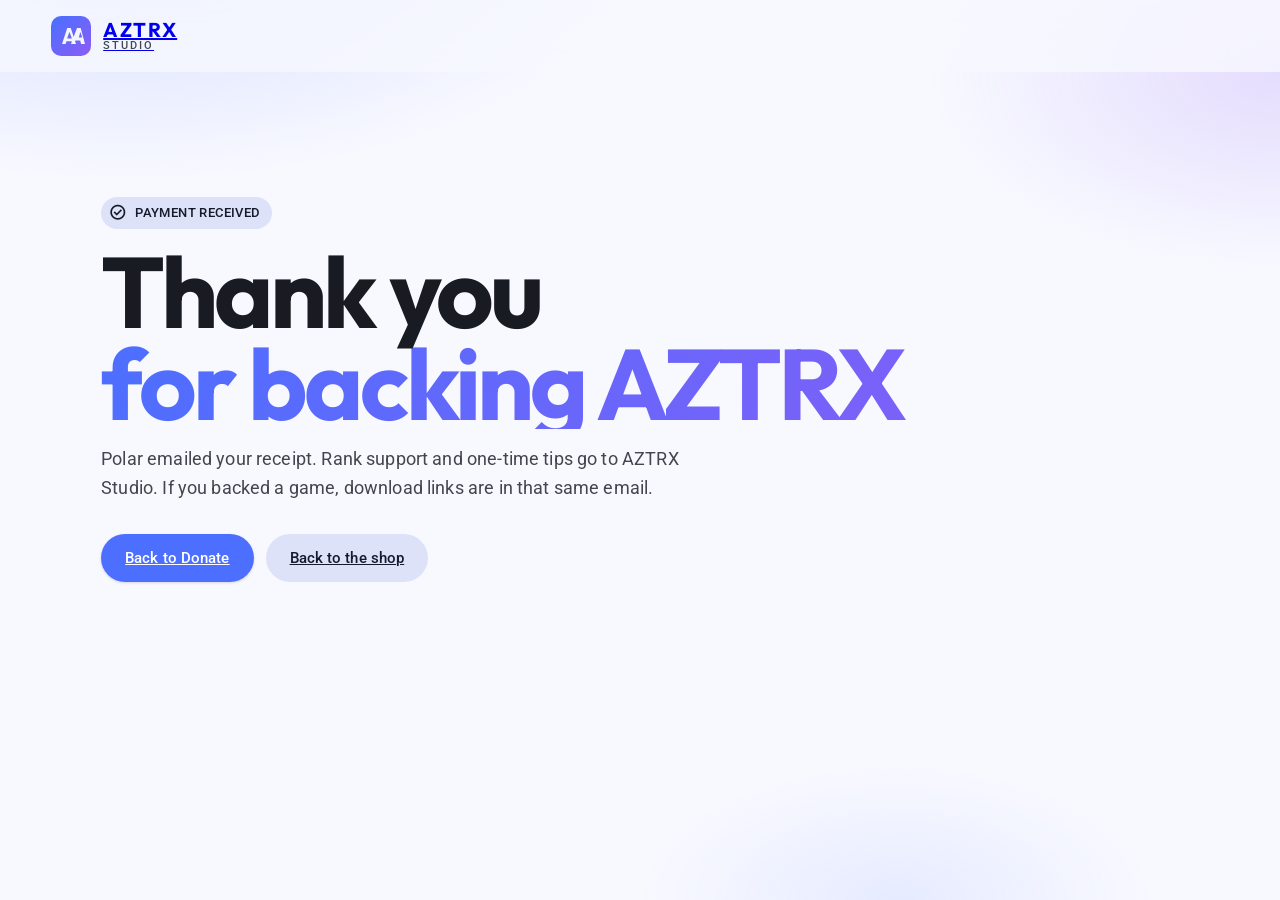
<file: thanks.html>
<!DOCTYPE html>
<html lang="en" data-theme="dark">
  <head>
    <meta charset="UTF-8" />
    <meta name="viewport" content="width=device-width, initial-scale=1" />
    <meta name="theme-color" content="#111318" />
    <title>Thank you — AZTRX Studio</title>
    <link rel="icon" href="assets/favicon.svg" type="image/svg+xml" />
    <script>
      (function () {
        var saved = localStorage.getItem("aztrx-theme");
        var theme = saved || (matchMedia("(prefers-color-scheme: light)").matches ? "light" : "dark");
        document.documentElement.dataset.theme = theme;
      })();
    </script>
    <link rel="preconnect" href="https://fonts.googleapis.com" />
    <link rel="preconnect" href="https://fonts.gstatic.com" crossorigin />
    <link href="https://fonts.googleapis.com/css2?family=Outfit:wght@600;700&family=Roboto:wght@400;500&display=swap" rel="stylesheet" />
    <link href="https://fonts.googleapis.com/css2?family=Material+Symbols+Outlined:opsz,wght,FILL,GRAD@24,400..600,0..1,0" rel="stylesheet" />
    <link rel="stylesheet" href="css/styles.css?v=3" />
  </head>
  <body>
    <header class="top-app-bar">
      <a class="brand" href="index.html">
        <img src="assets/logo.svg" alt="" width="40" height="40" />
        <span class="brand-lockup">
          <span class="brand-name">AZTRX</span>
          <span class="brand-tag">Studio</span>
        </span>
      </a>
    </header>
    <main class="hero" style="grid-template-columns: 1fr; min-height: 70vh">
      <div>
        <p class="kicker">
          <span class="material-symbols-outlined" aria-hidden="true">check_circle</span>
          Payment received
        </p>
        <h1>Thank you<span>for backing AZTRX</span></h1>
        <p class="lede">
          Polar emailed your receipt. Rank support and one-time tips go to AZTRX Studio.
          If you backed a game, download links are in that same email.
        </p>
        <div class="hero-actions">
          <a class="btn btn-filled" href="index.html#donate">Back to Donate</a>
          <a class="btn btn-tonal" href="index.html#shop">Back to the shop</a>
        </div>
      </div>
    </main>
  </body>
</html>
</file>
<file: css/styles.css>
:root {
  --md-sys-color-primary: #4c6fff;
  --md-sys-color-on-primary: #ffffff;
  --md-sys-color-primary-container: #dce3ff;
  --md-sys-color-on-primary-container: #00174a;
  --md-sys-color-secondary: #585e72;
  --md-sys-color-on-secondary: #ffffff;
  --md-sys-color-secondary-container: #dde2f9;
  --md-sys-color-on-secondary-container: #151b2c;
  --md-sys-color-tertiary: #8b5cf6;
  --md-sys-color-on-tertiary: #ffffff;
  --md-sys-color-tertiary-container: #efe0ff;
  --md-sys-color-on-tertiary-container: #270057;
  --md-sys-color-error: #ba1a1a;
  --md-sys-color-on-error: #ffffff;
  --md-sys-color-error-container: #ffdad6;
  --md-sys-color-on-error-container: #410002;
  --md-sys-color-surface: #f8f9ff;
  --md-sys-color-surface-dim: #d8dae4;
  --md-sys-color-surface-bright: #f8f9ff;
  --md-sys-color-surface-container-lowest: #ffffff;
  --md-sys-color-surface-container-low: #f2f3fd;
  --md-sys-color-surface-container: #ecedf7;
  --md-sys-color-surface-container-high: #e6e8f1;
  --md-sys-color-surface-container-highest: #e0e2ec;
  --md-sys-color-on-surface: #191b23;
  --md-sys-color-on-surface-variant: #44464f;
  --md-sys-color-outline: #74777f;
  --md-sys-color-outline-variant: #c4c6d0;
  --md-sys-color-inverse-surface: #2e3038;
  --md-sys-color-inverse-on-surface: #eff0fa;
  --md-sys-color-inverse-primary: #b4c5ff;
  --md-sys-color-scrim: #000000;
  --md-sys-color-shadow: #000000;

  --md-sys-shape-corner-extra-small: 8px;
  --md-sys-shape-corner-small: 12px;
  --md-sys-shape-corner-medium: 16px;
  --md-sys-shape-corner-large: 24px;
  --md-sys-shape-corner-extra-large: 28px;
  --md-sys-shape-corner-full: 999px;

  --md-sys-elevation-1: 0 1px 2px rgba(25, 27, 35, 0.08), 0 1px 3px 1px rgba(25, 27, 35, 0.05);
  --md-sys-elevation-2: 0 1px 2px rgba(25, 27, 35, 0.1), 0 2px 6px 2px rgba(25, 27, 35, 0.08);
  --md-sys-elevation-3: 0 4px 8px 3px rgba(25, 27, 35, 0.08), 0 1px 3px rgba(25, 27, 35, 0.12);

  --font-display: "Outfit", "Segoe UI", sans-serif;
  --font-body: "Roboto", "Segoe UI", sans-serif;
  --font-symbols: "Material Symbols Outlined";

  --page-gutter: clamp(1.25rem, 4vw, 4rem);
  --content-max: 1180px;
  --header-h: 72px;
  --ease-emphasized: cubic-bezier(0.2, 0, 0, 1);
  --ease-standard: cubic-bezier(0.2, 0, 0, 1);
}

[data-theme="dark"] {
  --md-sys-color-primary: #b4c5ff;
  --md-sys-color-on-primary: #002a75;
  --md-sys-color-primary-container: #2f4cc4;
  --md-sys-color-on-primary-container: #eaeeff;
  --md-sys-color-secondary: #c1c6dd;
  --md-sys-color-on-secondary: #2b3042;
  --md-sys-color-secondary-container: #414659;
  --md-sys-color-on-secondary-container: #dde2f9;
  --md-sys-color-tertiary: #d4bbff;
  --md-sys-color-on-tertiary: #3c0091;
  --md-sys-color-tertiary-container: #6d3ad4;
  --md-sys-color-on-tertiary-container: #f3e8ff;
  --md-sys-color-error: #ffb4ab;
  --md-sys-color-on-error: #690005;
  --md-sys-color-error-container: #93000a;
  --md-sys-color-on-error-container: #ffdad6;
  --md-sys-color-surface: #111318;
  --md-sys-color-surface-dim: #111318;
  --md-sys-color-surface-bright: #37393e;
  --md-sys-color-surface-container-lowest: #0c0e13;
  --md-sys-color-surface-container-low: #191b23;
  --md-sys-color-surface-container: #1d2027;
  --md-sys-color-surface-container-high: #282a31;
  --md-sys-color-surface-container-highest: #33353c;
  --md-sys-color-on-surface: #e2e2e9;
  --md-sys-color-on-surface-variant: #c4c6d0;
  --md-sys-color-outline: #8e9099;
  --md-sys-color-outline-variant: #44464f;
  --md-sys-color-inverse-surface: #e2e2e9;
  --md-sys-color-inverse-on-surface: #2e3038;
  --md-sys-color-inverse-primary: #3d5df0;
  --md-sys-elevation-1: 0 1px 2px rgba(0, 0, 0, 0.4), 0 1px 3px 1px rgba(0, 0, 0, 0.24);
  --md-sys-elevation-2: 0 1px 2px rgba(0, 0, 0, 0.4), 0 2px 6px 2px rgba(0, 0, 0, 0.3);
  --md-sys-elevation-3: 0 4px 8px 3px rgba(0, 0, 0, 0.32), 0 1px 3px rgba(0, 0, 0, 0.4);
}

*,
*::before,
*::after {
  box-sizing: border-box;
}

html {
  color-scheme: dark;
  scroll-behavior: smooth;
  scroll-padding-top: calc(var(--header-h) + 16px);
}

html[data-theme="light"] {
  color-scheme: light;
}

body {
  margin: 0;
  min-height: 100vh;
  font-family: var(--font-body);
  font-size: 1rem;
  line-height: 1.5;
  letter-spacing: 0.15px;
  color: var(--md-sys-color-on-surface);
  background: var(--md-sys-color-surface);
  overflow-x: hidden;
}

body::before {
  content: "";
  position: fixed;
  inset: 0;
  pointer-events: none;
  z-index: 0;
  background:
    radial-gradient(ellipse 70% 50% at 10% -10%, color-mix(in srgb, var(--md-sys-color-primary) 22%, transparent), transparent 60%),
    radial-gradient(ellipse 50% 40% at 100% 8%, color-mix(in srgb, var(--md-sys-color-tertiary) 18%, transparent), transparent 55%),
    radial-gradient(ellipse 40% 30% at 70% 100%, color-mix(in srgb, var(--md-sys-color-primary) 10%, transparent), transparent 50%);
}

img {
  max-width: 100%;
  display: block;
}

a:focus-visible,
button:focus-visible,
.chip:focus-visible,
.btn:focus-visible,
.icon-btn:focus-visible {
  outline: 2px solid var(--md-sys-color-primary);
  outline-offset: 3px;
}

button,
.btn {
  font-family: inherit;
}

.skip-link {
  position: absolute;
  left: 12px;
  top: -48px;
  z-index: 100;
  padding: 10px 16px;
  border-radius: var(--md-sys-shape-corner-full);
  background: var(--md-sys-color-primary);
  color: var(--md-sys-color-on-primary);
}

.skip-link:focus {
  top: 12px;
}

.material-symbols-outlined {
  font-family: var(--font-symbols);
  font-weight: 400;
  font-style: normal;
  font-size: 1.35rem;
  line-height: 1;
  letter-spacing: normal;
  text-transform: none;
  display: inline-block;
  white-space: nowrap;
  word-wrap: normal;
  direction: ltr;
  font-variation-settings: "FILL" 0, "wght" 500, "GRAD" 0, "opsz" 24;
  user-select: none;
}

.top-app-bar {
  position: sticky;
  top: 0;
  z-index: 40;
  display: flex;
  align-items: center;
  gap: 12px;
  height: var(--header-h);
  padding: 0 var(--page-gutter);
  background: color-mix(in srgb, var(--md-sys-color-surface) 78%, transparent);
  backdrop-filter: blur(20px) saturate(1.4);
  border-bottom: 1px solid transparent;
  transition: border-color 240ms var(--ease-standard), background 240ms var(--ease-standard);
}

.top-app-bar.is-scrolled {
  border-bottom-color: var(--md-sys-color-outline-variant);
  background: color-mix(in srgb, var(--md-sys-color-surface-container) 86%, transparent);
}

.brand {
  display: flex;
  align-items: center;
  gap: 12px;
  margin-right: auto;
}

.brand img {
  width: 40px;
  height: 40px;
}

.brand-lockup {
  display: flex;
  flex-direction: column;
  line-height: 1.05;
}

.brand-name {
  font-family: var(--font-display);
  font-weight: 700;
  font-size: 1.25rem;
  letter-spacing: 0.08em;
}

.brand-tag {
  font-size: 0.6875rem;
  font-weight: 500;
  letter-spacing: 0.18em;
  text-transform: uppercase;
  color: var(--md-sys-color-on-surface-variant);
}

.nav-pills {
  display: flex;
  gap: 4px;
  padding: 4px;
  border-radius: var(--md-sys-shape-corner-full);
  background: var(--md-sys-color-surface-container-high);
}

.nav-pills a {
  display: inline-flex;
  align-items: center;
  gap: 6px;
  padding: 8px 16px;
  border-radius: var(--md-sys-shape-corner-full);
  font-size: 0.875rem;
  font-weight: 500;
  letter-spacing: 0.1px;
  color: var(--md-sys-color-on-surface-variant);
  transition: background 180ms var(--ease-standard), color 180ms var(--ease-standard);
}

.nav-pills a:hover,
.nav-pills a:focus-visible {
  background: var(--md-sys-color-surface-container-highest);
  color: var(--md-sys-color-on-surface);
}

.icon-btn {
  width: 44px;
  height: 44px;
  border: 0;
  border-radius: var(--md-sys-shape-corner-full);
  background: transparent;
  color: var(--md-sys-color-on-surface-variant);
  display: grid;
  place-items: center;
  cursor: pointer;
  transition: background 180ms var(--ease-standard);
}

.icon-btn:hover,
.icon-btn:focus-visible {
  background: var(--md-sys-color-surface-container-highest);
  color: var(--md-sys-color-on-surface);
}

.main {
  position: relative;
  z-index: 1;
}

.hero {
  display: grid;
  grid-template-columns: 1.15fr 0.85fr;
  gap: clamp(2rem, 5vw, 4.5rem);
  align-items: center;
  max-width: var(--content-max);
  margin: 0 auto;
  padding: clamp(2.5rem, 7vw, 6rem) var(--page-gutter) 3rem;
}

.kicker {
  display: inline-flex;
  align-items: center;
  gap: 8px;
  margin: 0 0 1rem;
  padding: 6px 12px 6px 8px;
  border-radius: var(--md-sys-shape-corner-full);
  background: var(--md-sys-color-secondary-container);
  color: var(--md-sys-color-on-secondary-container);
  font-size: 0.8125rem;
  font-weight: 500;
  letter-spacing: 0.4px;
  text-transform: uppercase;
}

.kicker .material-symbols-outlined {
  font-size: 1.1rem;
}

.hero h1 {
  margin: 0 0 1rem;
  font-family: var(--font-display);
  font-size: clamp(3rem, 8vw, 6.25rem);
  font-weight: 700;
  line-height: 0.92;
  letter-spacing: -0.04em;
}

.hero h1 span {
  display: block;
  background: linear-gradient(120deg, var(--md-sys-color-primary), var(--md-sys-color-tertiary));
  -webkit-background-clip: text;
  background-clip: text;
  color: transparent;
}

.lede {
  max-width: 38rem;
  margin: 0 0 2rem;
  font-size: 1.125rem;
  line-height: 1.6;
  color: var(--md-sys-color-on-surface-variant);
}

.hero-actions {
  display: flex;
  flex-wrap: wrap;
  gap: 12px;
  margin-bottom: 2.25rem;
}

.btn {
  position: relative;
  overflow: hidden;
  display: inline-flex;
  align-items: center;
  justify-content: center;
  gap: 8px;
  min-height: 48px;
  padding: 12px 24px;
  border: 0;
  border-radius: var(--md-sys-shape-corner-full);
  font-size: 0.9375rem;
  font-weight: 500;
  letter-spacing: 0.1px;
  cursor: pointer;
  transition: box-shadow 200ms var(--ease-standard), transform 200ms var(--ease-emphasized);
}

.btn:hover {
  transform: translateY(-1px);
}

.btn-filled {
  background: var(--md-sys-color-primary);
  color: var(--md-sys-color-on-primary);
  box-shadow: var(--md-sys-elevation-1);
}

.btn-filled:hover {
  box-shadow: var(--md-sys-elevation-2);
}

.btn-tonal {
  background: var(--md-sys-color-secondary-container);
  color: var(--md-sys-color-on-secondary-container);
}

.btn-outlined {
  background: transparent;
  color: var(--md-sys-color-primary);
  outline: 1px solid var(--md-sys-color-outline);
  outline-offset: -1px;
}

.stats {
  display: grid;
  grid-template-columns: repeat(3, minmax(0, 1fr));
  gap: 12px;
  max-width: 28rem;
}

.stat {
  padding: 16px 18px;
  border-radius: var(--md-sys-shape-corner-large);
  background: var(--md-sys-color-surface-container-low);
}

.stat strong {
  display: block;
  font-family: var(--font-display);
  font-size: 1.5rem;
  font-weight: 650;
  line-height: 1.2;
}

.stat span {
  color: var(--md-sys-color-on-surface-variant);
  font-size: 0.8125rem;
}

.hero-panel {
  position: relative;
  min-height: 360px;
  padding: 28px;
  border-radius: 32px;
  background: var(--md-sys-color-surface-container-lowest);
  box-shadow: var(--md-sys-elevation-2);
  overflow: hidden;
}

.hero-panel::after {
  content: "";
  position: absolute;
  width: 220px;
  height: 220px;
  right: -40px;
  bottom: -50px;
  border-radius: 50%;
  background: color-mix(in srgb, var(--md-sys-color-tertiary) 28%, transparent);
  filter: blur(10px);
}

.hero-panel-label {
  position: relative;
  z-index: 1;
  margin: 0 0 1.25rem;
  color: var(--md-sys-color-on-surface-variant);
  font-size: 0.8125rem;
  font-weight: 500;
  letter-spacing: 0.5px;
  text-transform: uppercase;
}

.featured-stack {
  position: relative;
  z-index: 1;
  display: grid;
  gap: 12px;
}

.mini-card {
  display: grid;
  grid-template-columns: auto 1fr auto;
  gap: 14px;
  align-items: center;
  padding: 14px 16px;
  border-radius: var(--md-sys-shape-corner-large);
  background: var(--md-sys-color-surface-container-high);
  transition: transform 180ms var(--ease-emphasized), background 180ms var(--ease-standard);
}

.mini-card:hover {
  transform: translateX(4px);
}

.mini-card:first-child {
  background: var(--md-sys-color-primary-container);
  color: var(--md-sys-color-on-primary-container);
}

.mini-icon {
  width: 44px;
  height: 44px;
  border-radius: 14px;
  display: grid;
  place-items: center;
  background: color-mix(in srgb, currentColor 12%, transparent);
}

.mini-card h3 {
  margin: 0;
  font-family: var(--font-display);
  font-size: 1rem;
  font-weight: 600;
}

.mini-card p {
  margin: 2px 0 0;
  font-size: 0.8125rem;
  opacity: 0.8;
}

.showcase {
  max-width: var(--content-max);
  margin: 0 auto;
  padding: 0 var(--page-gutter) 2.5rem;
}

.showcase-banner {
  position: relative;
  overflow: hidden;
  padding: clamp(1.5rem, 3vw, 2rem);
  border-radius: 32px;
  background: var(--md-sys-color-surface-container-lowest);
  box-shadow: var(--md-sys-elevation-2);
}

.showcase-banner::after {
  content: "";
  position: absolute;
  width: 280px;
  height: 280px;
  right: -60px;
  top: -80px;
  border-radius: 50%;
  background: color-mix(in srgb, var(--md-sys-color-primary) 22%, transparent);
  filter: blur(12px);
  pointer-events: none;
}

.showcase-head {
  position: relative;
  z-index: 1;
  margin-bottom: 1.25rem;
}

.showcase-head .kicker {
  margin-bottom: 0.75rem;
}

.showcase-head h2 {
  margin: 0 0 0.5rem;
  font-family: var(--font-display);
  font-size: clamp(1.75rem, 3vw, 2.25rem);
  font-weight: 650;
  letter-spacing: -0.03em;
}

.showcase-head p {
  margin: 0;
  max-width: 40rem;
  color: var(--md-sys-color-on-surface-variant);
}

.showcase-track {
  position: relative;
  z-index: 1;
  display: grid;
  grid-template-columns: repeat(2, minmax(0, 1fr));
  gap: 16px;
}

.showcase-card {
  display: grid;
  grid-template-rows: 168px 1fr;
  min-height: 100%;
  border-radius: var(--md-sys-shape-corner-extra-large);
  background: var(--md-sys-color-surface-container-low);
  overflow: hidden;
  transition: transform 220ms var(--ease-emphasized), box-shadow 220ms var(--ease-standard);
}

.showcase-card:hover {
  transform: translateY(-4px);
  box-shadow: var(--md-sys-elevation-3);
}

.showcase-body {
  display: grid;
  align-content: start;
  gap: 10px;
  padding: 20px 22px 22px;
}

.showcase-body h3 {
  margin: 0;
  font-family: var(--font-display);
  font-size: 1.5rem;
  font-weight: 650;
  letter-spacing: -0.02em;
}

.showcase-body p {
  margin: 0;
  color: var(--md-sys-color-on-surface-variant);
}

.showcase-chip {
  display: inline-flex;
  align-items: center;
  gap: 6px;
  width: fit-content;
  min-height: 32px;
  padding: 4px 12px;
  border-radius: var(--md-sys-shape-corner-full);
  background: var(--md-sys-color-secondary-container);
  color: var(--md-sys-color-on-secondary-container);
  font-size: 0.8125rem;
  font-weight: 500;
}

.showcase-chip .material-symbols-outlined {
  font-size: 1.05rem;
}

.section {
  max-width: var(--content-max);
  margin: 0 auto;
  padding: 1.5rem var(--page-gutter) 3.5rem;
}

.section-head {
  display: flex;
  flex-wrap: wrap;
  align-items: flex-end;
  justify-content: space-between;
  gap: 16px;
  margin-bottom: 1.75rem;
}

.section-copy h2 {
  display: flex;
  align-items: center;
  gap: 10px;
  margin: 0 0 6px;
  font-family: var(--font-display);
  font-size: clamp(1.75rem, 3vw, 2.25rem);
  font-weight: 650;
  letter-spacing: -0.03em;
}

.section-copy p {
  margin: 0;
  max-width: 40rem;
  color: var(--md-sys-color-on-surface-variant);
}

.section-icon {
  width: 40px;
  height: 40px;
  border-radius: 12px;
  display: grid;
  place-items: center;
  background: var(--md-sys-color-tertiary-container);
  color: var(--md-sys-color-on-tertiary-container);
}

.section-tabs {
  display: flex;
  flex-wrap: wrap;
  gap: 8px;
}

.filters {
  display: flex;
  flex-wrap: wrap;
  gap: 8px;
  max-width: var(--content-max);
  margin: 0 auto;
  padding: 0 var(--page-gutter) 0.5rem;
}

.chip {
  display: inline-flex;
  align-items: center;
  gap: 6px;
  min-height: 36px;
  padding: 6px 16px;
  border: 1px solid var(--md-sys-color-outline-variant);
  border-radius: var(--md-sys-shape-corner-full);
  background: transparent;
  color: var(--md-sys-color-on-surface-variant);
  font-size: 0.875rem;
  font-weight: 500;
  cursor: pointer;
  transition: background 180ms var(--ease-standard), border-color 180ms var(--ease-standard), color 180ms var(--ease-standard);
}

.chip:hover {
  background: var(--md-sys-color-surface-container-high);
}

.chip[aria-pressed="true"] {
  border-color: transparent;
  background: var(--md-sys-color-secondary-container);
  color: var(--md-sys-color-on-secondary-container);
}

.chip .material-symbols-outlined {
  font-size: 1.125rem;
}

.project-grid {
  display: grid;
  grid-template-columns: repeat(auto-fit, minmax(280px, 1fr));
  gap: 16px;
}

.project-card {
  display: flex;
  flex-direction: column;
  min-height: 100%;
  padding: 0;
  border-radius: var(--md-sys-shape-corner-extra-large);
  background: var(--md-sys-color-surface-container-low);
  overflow: hidden;
  transition: transform 220ms var(--ease-emphasized), box-shadow 220ms var(--ease-standard), background 220ms var(--ease-standard);
}

.project-card:hover {
  transform: translateY(-4px);
  background: var(--md-sys-color-surface-container-lowest);
  box-shadow: var(--md-sys-elevation-3);
}

.project-card.featured {
  grid-column: 1 / -1;
  display: grid;
  grid-template-columns: minmax(220px, 0.42fr) 1fr;
}

.card-media {
  position: relative;
  min-height: 168px;
  display: grid;
  place-items: center;
  overflow: hidden;
}

.card-media.minecraft,
.card-media.mods {
  background:
    radial-gradient(circle at 20% 20%, color-mix(in srgb, #86efac 45%, transparent), transparent 48%),
    linear-gradient(160deg, #14532d, #22c55e 70%);
}

.card-media.packs {
  background:
    radial-gradient(circle at 20% 20%, color-mix(in srgb, #bbf7d0 45%, transparent), transparent 48%),
    linear-gradient(160deg, #14532d, #65a30d 70%);
}

.card-media.datapack {
  background:
    radial-gradient(circle at 80% 20%, color-mix(in srgb, #fde68a 45%, transparent), transparent 48%),
    linear-gradient(160deg, #7c2d12, #d97706 70%);
}

.card-media.games {
  background:
    radial-gradient(circle at 80% 10%, color-mix(in srgb, #ffb77a 50%, transparent), transparent 45%),
    linear-gradient(160deg, #3c0091, #8b5cf6 68%);
}

.card-media.tools {
  background:
    radial-gradient(circle at 20% 80%, color-mix(in srgb, #67e8f9 40%, transparent), transparent 50%),
    linear-gradient(160deg, #0f766e, #14b8a6);
}

.card-media.misc,
.card-media.other {
  background: linear-gradient(160deg, #334155, #64748b);
}

.card-media.support,
.card-media.spark {
  background:
    radial-gradient(circle at 30% 20%, color-mix(in srgb, #fde68a 50%, transparent), transparent 48%),
    linear-gradient(160deg, #b45309, #f59e0b 70%);
}

.card-media.pulse {
  background:
    radial-gradient(circle at 80% 10%, color-mix(in srgb, #ffb77a 50%, transparent), transparent 45%),
    linear-gradient(160deg, #3c0091, #8b5cf6 68%);
}

.card-media.resonance {
  background:
    radial-gradient(circle at 20% 80%, color-mix(in srgb, #93c5fd 45%, transparent), transparent 50%),
    linear-gradient(160deg, #1e3a8a, #4c6fff 70%);
}

.card-media.aether {
  background:
    radial-gradient(circle at 70% 20%, color-mix(in srgb, #e9d5ff 50%, transparent), transparent 48%),
    linear-gradient(160deg, #2e1065, #7c3aed 68%);
}

.card-media.supporter {
  background:
    radial-gradient(circle at 25% 20%, color-mix(in srgb, #ffd54f 45%, transparent), transparent 50%),
    linear-gradient(160deg, #c2410c, #ffa726 72%);
}

.card-media.patron {
  background:
    radial-gradient(circle at 75% 15%, color-mix(in srgb, #fde68a 55%, transparent), transparent 48%),
    linear-gradient(160deg, #92400e, #f59e0b 68%);
}

.card-media .material-symbols-outlined {
  font-size: 4rem;
  color: #fff;
  font-variation-settings: "FILL" 1, "wght" 400, "GRAD" 0, "opsz" 48;
  opacity: 0.92;
}

.card-body {
  display: flex;
  flex-direction: column;
  gap: 12px;
  padding: 22px 22px 20px;
  flex: 1;
}

.card-meta {
  display: flex;
  flex-wrap: wrap;
  gap: 8px;
}

.badge {
  display: inline-flex;
  align-items: center;
  gap: 4px;
  padding: 4px 10px;
  border-radius: var(--md-sys-shape-corner-full);
  background: var(--md-sys-color-surface-container-highest);
  color: var(--md-sys-color-on-surface-variant);
  font-size: 0.75rem;
  font-weight: 500;
}

.badge.lang {
  background: var(--md-sys-color-primary-container);
  color: var(--md-sys-color-on-primary-container);
}

.project-card h3 {
  margin: 0;
  font-family: var(--font-display);
  font-size: 1.5rem;
  font-weight: 650;
  letter-spacing: -0.02em;
}

.project-card .desc {
  margin: 0;
  color: var(--md-sys-color-on-surface-variant);
  flex: 1;
}

.highlights {
  display: flex;
  flex-wrap: wrap;
  gap: 8px;
  margin: 0;
  padding: 0;
  list-style: none;
}

.highlights li {
  padding: 6px 12px;
  border-radius: var(--md-sys-shape-corner-small);
  background: var(--md-sys-color-surface-container-high);
  font-size: 0.8125rem;
}

.card-actions {
  display: flex;
  flex-wrap: wrap;
  gap: 8px;
  margin-top: 4px;
}

.btn-sm {
  min-height: 40px;
  padding: 8px 18px;
  font-size: 0.875rem;
}

.empty-state,
.status-banner {
  padding: 28px;
  border-radius: var(--md-sys-shape-corner-extra-large);
  background: var(--md-sys-color-surface-container);
  color: var(--md-sys-color-on-surface-variant);
  text-align: center;
}

.about-grid {
  display: grid;
  grid-template-columns: 1.1fr 0.9fr;
  gap: 16px;
}

.about-card,
.contact-card {
  padding: 28px;
  border-radius: var(--md-sys-shape-corner-extra-large);
  background: var(--md-sys-color-surface-container-low);
}

.about-card h2,
.contact-card h2 {
  margin: 0 0 12px;
  font-family: var(--font-display);
  font-size: 2rem;
  letter-spacing: -0.03em;
}

.about-card p {
  margin: 0 0 1rem;
  color: var(--md-sys-color-on-surface-variant);
}

.about-card p:last-child {
  margin-bottom: 0;
}

.profile {
  display: flex;
  align-items: center;
  gap: 16px;
  margin-bottom: 1.25rem;
}

.profile img {
  width: 72px;
  height: 72px;
  border-radius: 24px;
}

.profile strong {
  display: block;
  font-family: var(--font-display);
  font-size: 1.25rem;
}

.profile span {
  color: var(--md-sys-color-on-surface-variant);
  font-size: 0.875rem;
}

.footer {
  position: relative;
  z-index: 1;
  max-width: var(--content-max);
  margin: 0 auto;
  padding: 1.5rem var(--page-gutter) 2.5rem;
  display: flex;
  flex-wrap: wrap;
  justify-content: space-between;
  gap: 12px;
  color: var(--md-sys-color-on-surface-variant);
  font-size: 0.875rem;
}

.footer-links {
  display: flex;
  gap: 16px;
}

.footer-links a {
  color: var(--md-sys-color-on-surface-variant);
}

.footer-links a:hover {
  color: var(--md-sys-color-primary);
}

.store-grid {
  display: grid;
  grid-template-columns: repeat(auto-fit, minmax(280px, 1fr));
  gap: 16px;
}

.store-card {
  display: flex;
  flex-direction: column;
  border-radius: var(--md-sys-shape-corner-extra-large);
  background: var(--md-sys-color-surface-container-low);
  overflow: hidden;
  transition: transform 220ms var(--ease-emphasized), box-shadow 220ms var(--ease-standard);
}

.store-card:hover {
  transform: translateY(-4px);
  box-shadow: var(--md-sys-elevation-3);
}

.price-row {
  display: flex;
  align-items: baseline;
  gap: 8px;
}

.price {
  font-family: var(--font-display);
  font-size: 2rem;
  font-weight: 700;
  letter-spacing: -0.03em;
  line-height: 1;
}

.price-note {
  color: var(--md-sys-color-on-surface-variant);
  font-size: 0.875rem;
}

.amount-picker {
  display: grid;
  gap: 10px;
}

.amount-label {
  margin: 0;
  color: var(--md-sys-color-on-surface-variant);
  font-size: 0.8125rem;
}

.amount-chips {
  display: flex;
  flex-wrap: wrap;
  gap: 8px;
}

.amount-custom {
  display: flex;
  align-items: center;
  gap: 8px;
  color: var(--md-sys-color-on-surface-variant);
  font-size: 0.875rem;
}

.rank-grid {
  display: grid;
  grid-template-columns: repeat(auto-fit, minmax(240px, 1fr));
  gap: 16px;
  margin-bottom: 1.5rem;
}

.rank-card {
  position: relative;
  display: flex;
  flex-direction: column;
  min-height: 100%;
  border-radius: var(--md-sys-shape-corner-extra-large);
  background: var(--md-sys-color-surface-container-low);
  overflow: hidden;
  transition: transform 220ms var(--ease-emphasized), box-shadow 220ms var(--ease-standard);
}

.rank-card:hover {
  transform: translateY(-4px);
  box-shadow: var(--md-sys-elevation-3);
}

.rank-card.recommended {
  outline: 2px solid var(--md-sys-color-primary);
  outline-offset: 0;
  box-shadow: var(--md-sys-elevation-2);
  background: var(--md-sys-color-surface-container-lowest);
}

.rank-card .card-media {
  min-height: 120px;
}

.rank-badge {
  position: absolute;
  top: 12px;
  right: 12px;
  padding: 4px 10px;
  border-radius: var(--md-sys-shape-corner-full);
  background: var(--md-sys-color-primary);
  color: var(--md-sys-color-on-primary);
  font-size: 0.6875rem;
  font-weight: 600;
  letter-spacing: 0.4px;
  text-transform: uppercase;
}

.rank-card h3 {
  margin: 0;
  font-family: var(--font-display);
  font-size: 1.5rem;
  font-weight: 650;
  letter-spacing: -0.02em;
}

.rank-card .desc {
  margin: 0;
  color: var(--md-sys-color-on-surface-variant);
}

.rank-benefits {
  display: grid;
  gap: 8px;
  margin: 0;
  padding: 0;
  list-style: none;
  flex: 1;
}

.rank-benefits li {
  display: flex;
  align-items: flex-start;
  gap: 8px;
  font-size: 0.875rem;
  color: var(--md-sys-color-on-surface-variant);
}

.rank-benefits .material-symbols-outlined {
  font-size: 1.125rem;
  color: var(--md-sys-color-primary);
  margin-top: 1px;
}

.rank-card .card-actions .btn {
  width: 100%;
}

.donate-panel {
  display: grid;
  grid-template-columns: 1.1fr 0.9fr;
  gap: 28px;
  padding: 28px;
  border-radius: var(--md-sys-shape-corner-extra-large);
  background: var(--md-sys-color-surface-container-low);
}

.donate-copy h3 {
  margin: 0 0 10px;
  font-family: var(--font-display);
  font-size: 1.75rem;
  letter-spacing: -0.03em;
}

.donate-form {
  display: grid;
  align-content: start;
  gap: 16px;
}

.amount-custom input {
  width: 5.5rem;
  min-height: 40px;
  padding: 8px 12px;
  border: 1px solid var(--md-sys-color-outline-variant);
  border-radius: var(--md-sys-shape-corner-small);
  background: var(--md-sys-color-surface-container-highest);
  color: var(--md-sys-color-on-surface);
  font: inherit;
}

.status-banner a {
  color: var(--md-sys-color-primary);
  text-decoration: underline;
  text-underline-offset: 3px;
}

.status-banner code {
  padding: 2px 6px;
  border-radius: 6px;
  background: var(--md-sys-color-surface-container-highest);
  font-size: 0.85em;
}

.hidden {
  display: none !important;
}

@media (max-width: 900px) {
  .nav-pills {
    display: none;
  }

  .hero,
  .about-grid,
  .donate-panel,
  .project-card.featured,
  .showcase-track {
    grid-template-columns: 1fr;
  }

  .hero-panel {
    min-height: auto;
  }
}

@media (max-width: 600px) {
  .stats {
    grid-template-columns: 1fr;
  }

  .brand-name {
    letter-spacing: 0.04em;
  }
}

@media (prefers-reduced-motion: reduce) {
  html {
    scroll-behavior: auto;
  }

  *,
  *::before,
  *::after {
    animation: none !important;
    transition: none !important;
  }
}
</file>
